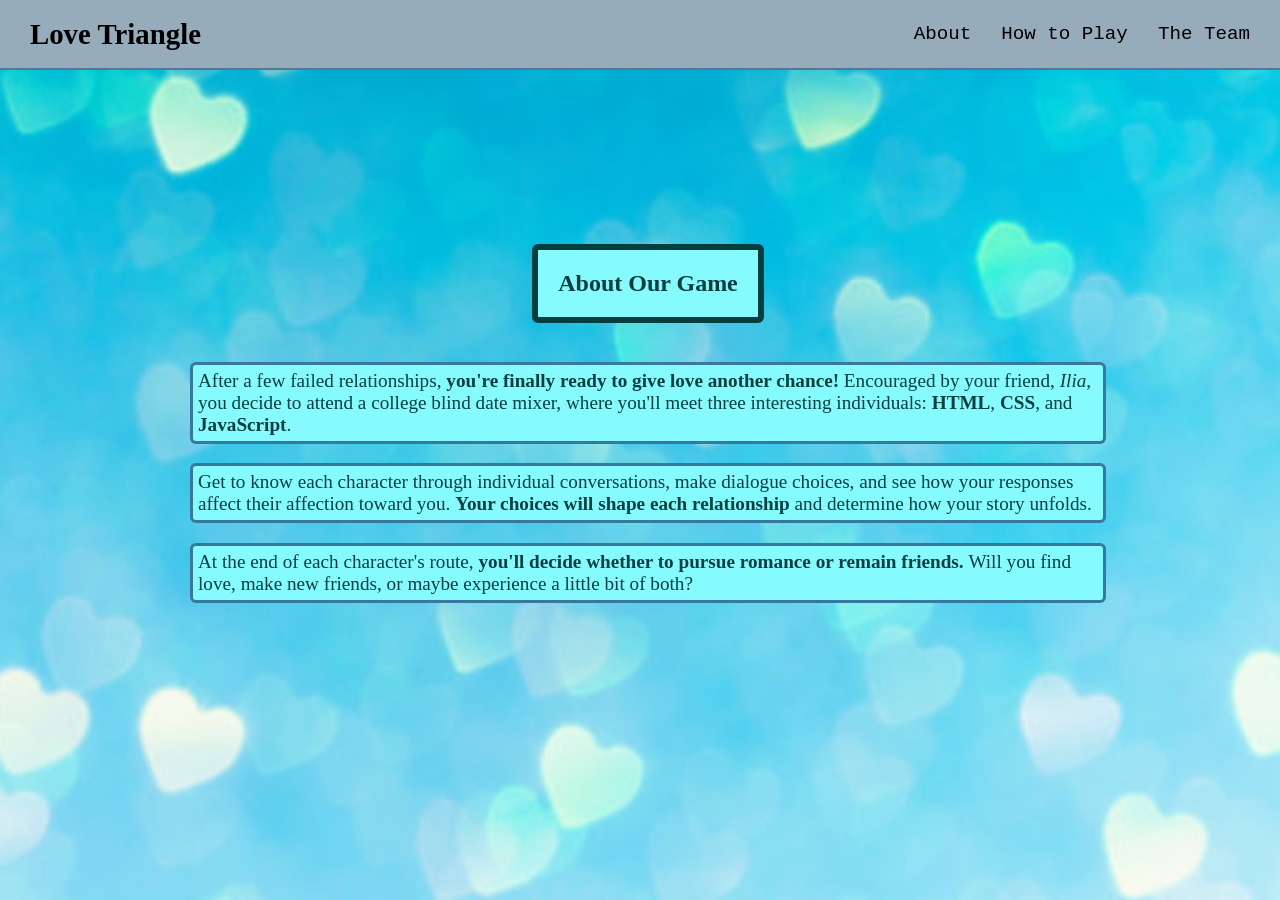
<file: Testing Code/about.html>
<!DOCTYPE html>
<html lang="en">

<head>
    <meta charset="UTF-8">
    <meta name="viewport" content="width=device-width, initial-scale=1.0">
    <link href="about.css" rel="stylesheet" type="text/css">
    <script src="https://code.jquery.com/jquery-3.7.1.min.js"></script>
</head>

<body>
    <div class="navigation">
        <h2 id="team-name">Love Triangle</h2>
        <div class="nav-tabs">
            <div class="nav-tab" id="about">About</div>
            <div class="nav-tab" id="how-to-play">How to Play</div>
            <div class="nav-tab" id="the-team">The Team</div>
        </div>
    </div>


    <div class="page" id="about-page">
<div id="title">
        <h2 id="abouth2"><strong>About Our Game</strong></h2>
</div>

        <p>
            After a few failed relationships, <strong>you're finally ready to give love
                another chance!</strong> Encouraged by your friend, <em>Ilia</em>, you decide to attend a
            college blind date mixer, where you'll meet three interesting
            individuals: <strong>HTML</strong>,<strong> CSS</strong>, and <strong>JavaScript</strong>.
        </p>

        <p>
            Get to know each character through individual conversations,
            make dialogue choices, and see how your responses affect their
            affection toward you. <strong>Your choices will shape each relationship</strong>
            and determine how your story unfolds.
        </p>

        <p>
            At the end of each character's route, <strong>you'll decide whether
            to pursue romance or remain friends. </strong> Will you find love,
            make new friends, or maybe experience a little bit of both?
        </p>
    </div>

</body>

</html>
</file>
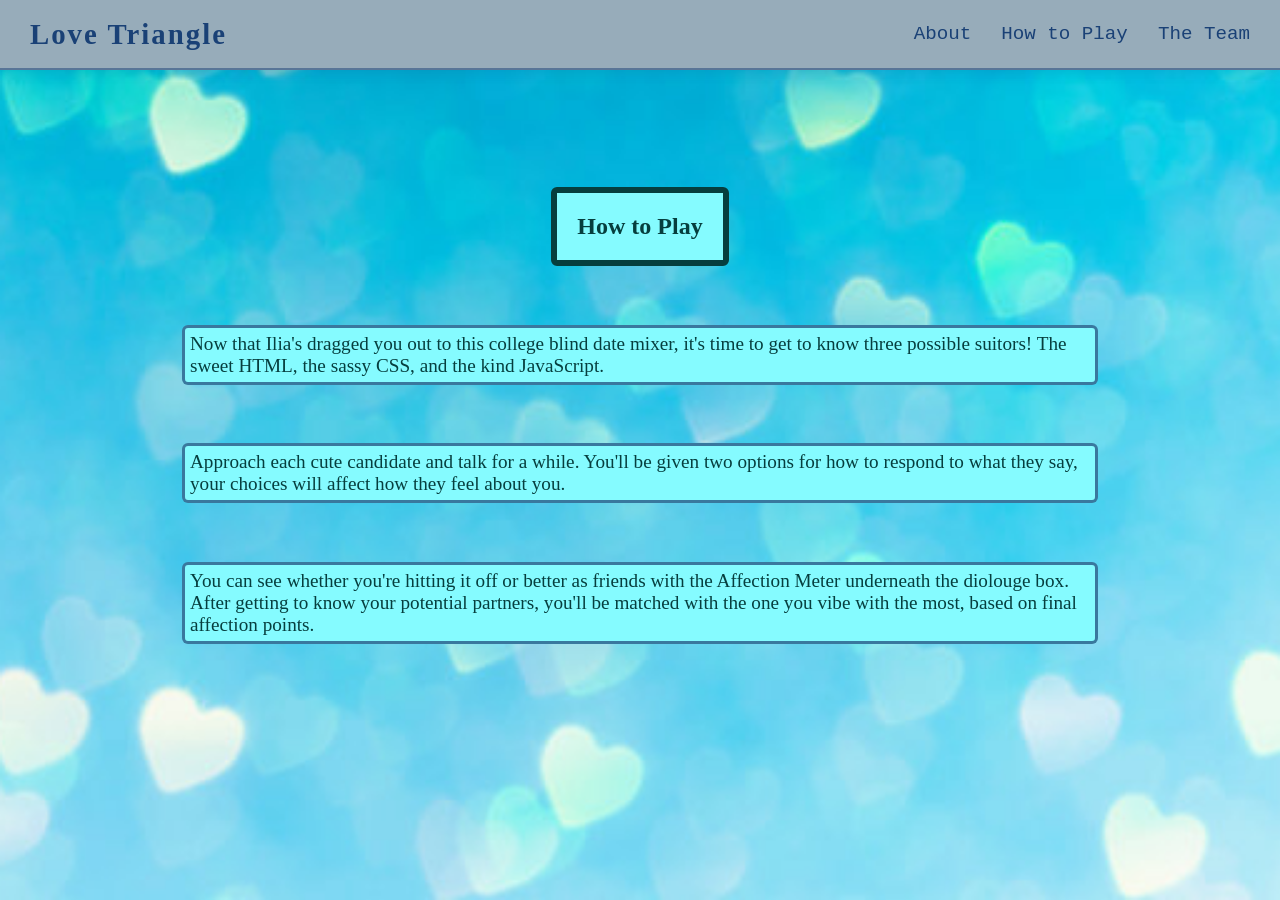
<file: Testing Code/how-to-play.html>
<!DOCTYPE html>
<html lang="en">
<head>
    <meta charset="UTF-8">
    <meta name="viewport" content="width=device-width, initial-scale=1.0">
    <link href= "how-to-play.css" rel="stylesheet" type="text/css">
    <script src="https://code.jquery.com/jquery-3.7.1.min.js"></script>
    <link href= "about.css" rel="stylesheet" type="text/css">
</head>

</head>

<body>
    <div class="navigation">
        <h2 id="team-name">Love Triangle</h2>
        <div class="nav-tabs">
            <div class="nav-tab" id="about">About</div>
            <div class="nav-tab" id="how-to-play">How to Play</div>
            <div class="nav-tab" id="the-team">The Team</div>
        </div>
    </div>
    
    <h2 id="title">How to Play</h2>
    <p> Now that Ilia's dragged you out to this college blind date mixer, it's time to get to know three possible suitors! The sweet HTML, the sassy CSS, and the kind JavaScript.</p>
<p>Approach each cute candidate and talk for a while. You'll be given two options for how to respond to what they say, your choices will affect how they feel about you.   </p>
<p>You can see whether you're hitting it off or better as friends with the Affection Meter underneath the diolouge box. After getting to know your potential partners, you'll be matched with the one you vibe with the most, based on final affection points.</p>


</div>
</body>
</html>
</file>
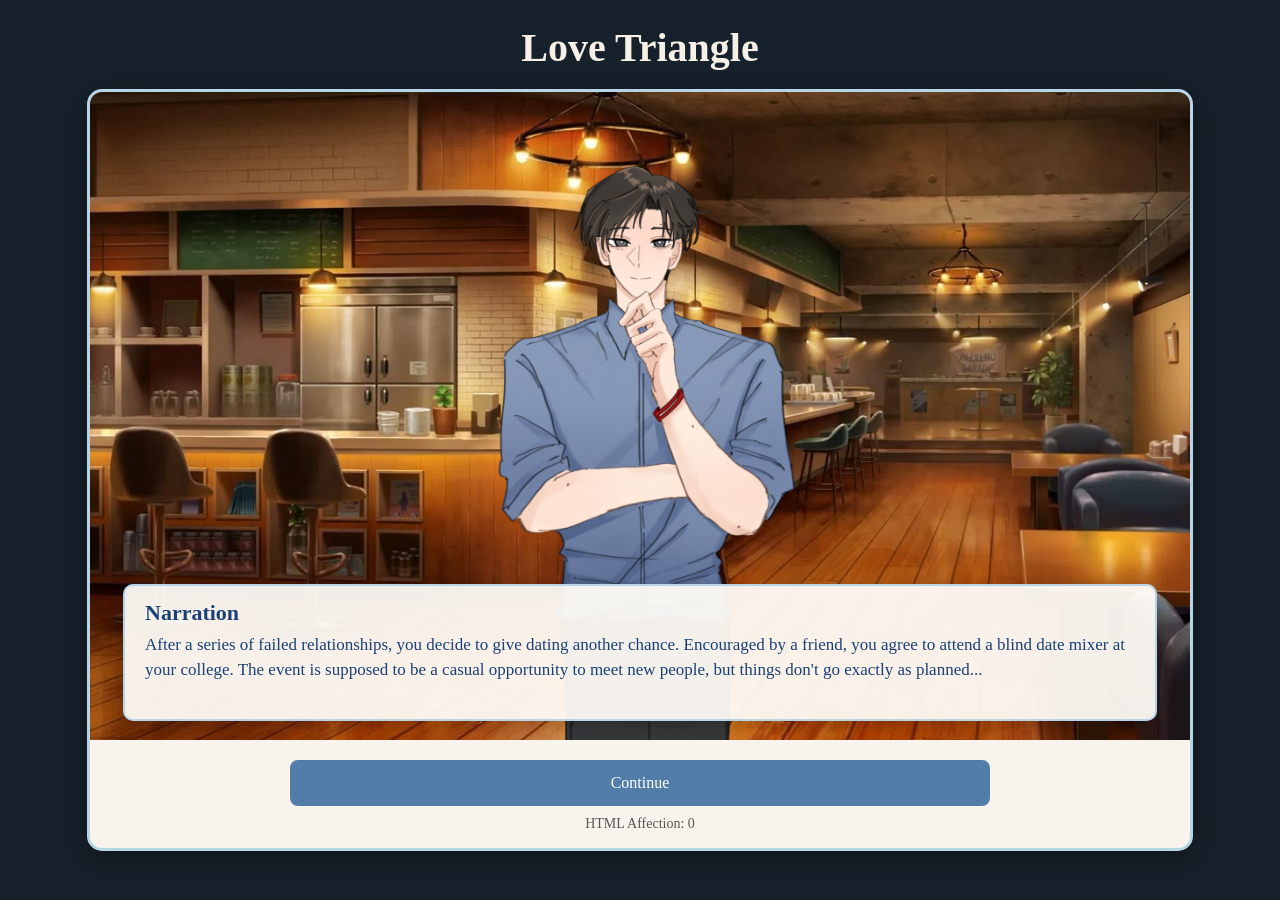
<file: Testing Code/sprite-test.html>
<!DOCTYPE html>
<html lang="en">

<head>
    <meta charset="UTF-8">
    <meta name="viewport" content="width=device-width, initial-scale=1.0">

    <title>Love Triangle - HTML Route</title>

    <link rel="stylesheet" href="sprite-test.css">
    <script src="sprite-test.js" defer></script>
</head>

<body>

    <h1>Love Triangle</h1>

    <main id="game">
        <section id="scene" aria-label="Visual novel scene">
            <img id="character-image" src="../images/htmldefault.png" alt="HTML character">

            <div id="dialogue-box">
                <h2 id="character-name">Narration</h2>
                <p id="dialogue-text">Welcome to Love Triangle!</p>
            </div>
        </section>
        <div id="choices"></div>
        <p id="affection"></p>
    </main>

</body>
</html>
</file>
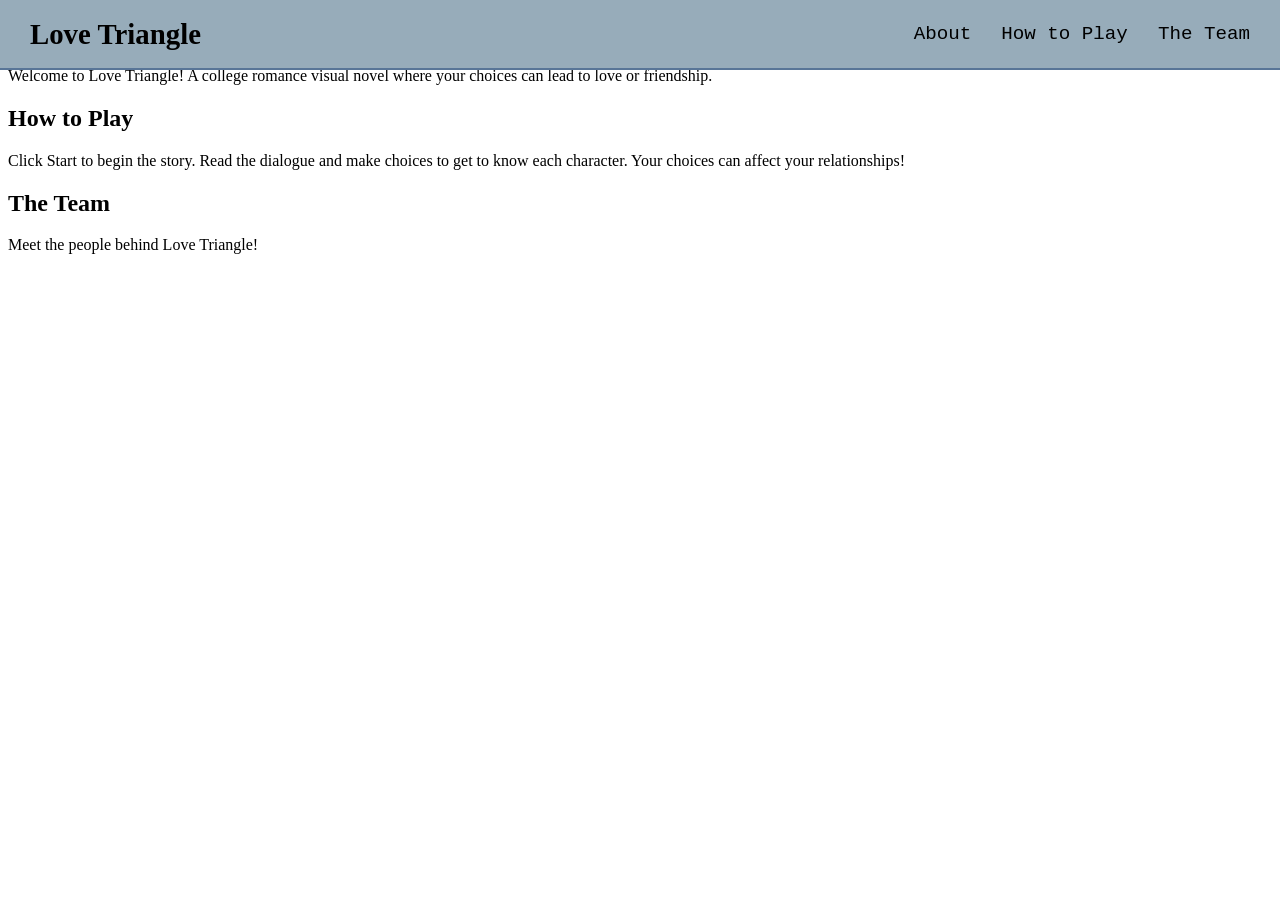
<file: Testing Code/the-team.html>
<!DOCTYPE html>
<html lang="en">
<head>
    <meta charset="UTF-8">
    <meta name="viewport" content="width=device-width, initial-scale=1.0">

    <link href="the-team.css" rel="stylesheet" type="text/css">

    <title>Love Triangle</title>

    <script src="https://code.jquery.com/jquery-3.7.1.min.js"></script>
     <script src="the-team.js" defer></script>
    
</head>

<body>

    <!-- Navigation bar -->
    <div class="navigation">
        <h2 id="team-name">Love Triangle</h2>

        <div class="nav-tabs">
            <div class="nav-tab" id="about">About</div>
            <div class="nav-tab" id="how-to-play">How to Play</div>
            <div class="nav-tab" id="the-team">The Team</div>
        </div>
    </div>

    <!-- Opening homescreen -->
    <div id="page">

        <div id="background"></div>

        <div id="opening">

            <!-- HTML character -->
            <div class="sprite" id="sprite1">
                <div class="info1">
                    <h3>HTML</h3>
                    <p>Sweet, thoughtful, and a little insecure. The student body president who always puts others first.</p>
                </div>

                <img src="../images/htmldefault.png" alt="HTML">
            </div>

            <!-- Center title and start button -->
            <div id="center-screen">

                <div id="title-circle">
                    <h1>Love<br>Triangle</h1>
                </div>

                <button id="start-button">Start</button>

            </div>

            <!-- CSS character -->
            <div class="sprite" id="sprite2">
                <div class="info2">
                    <h3>CSS</h3>
                    <p>A chill art student with a bit of a tsundere attitude. He acts like he doesn't care, but he does.</p>
                </div>

                <img src="../images/cssdefault.png" alt="CSS">
            </div>

        </div>
    </div>

    <!-- Visual novel screen -->
    <div id="novel" hidden>

        <div id="dialogue-box">
            <p id="dialogue-text"></p>

            <button id="continue-button">Continue</button>
        </div>

    </div>

    <!-- About page -->
    <div class="page" id="about-page">
        <h2>About</h2>
        <p>Welcome to Love Triangle! A college romance visual novel where your choices can lead to love or friendship.</p>
    </div>

    <!-- How to Play page -->
    <div class="page" id="how-to-play-page">
        <h2>How to Play</h2>
        <p>Click Start to begin the story. Read the dialogue and make choices to get to know each character. Your choices can affect your relationships!</p>
    </div>

    <!-- Team page -->
    <div class="page" id="the-team-page">
        <h2>The Team</h2>
        <p>Meet the people behind Love Triangle!</p>
    </div>

</body>
</html>
</file>
<file: Testing Code/about.css>
:root {
    --nav-height: 70px;
}
/*navigation bar*/
.navigation {
    position: fixed;
    top: 0;
    left: 0;
    right: 0;
    height: var(--nav-height);
    display: flex;
    box-sizing: border-box;
    justify-content: space-between;
    align-items: center;
    padding: 20px 30px;
    border-bottom: 2px solid rgba(26, 65, 118, 0.5);
    background: rgb(151, 172, 186);
    z-index: 100;
}

#team-name {
    margin: 0;
    font-size: 1.8rem;
}

.nav-tabs {
    display: flex;
    gap: 30px;
}

.nav-tab {
    color: inherit;           
    font-family:'Courier New', Courier, monospace;
    border: none;
    padding: 4px 0;
    cursor: pointer;
    font-size: 1.2rem;
}

.nav-tab:hover,
.nav-tab.selected {
    text-decoration: underline;
}

/* EDIT AND PASTE INTO CODE FOR ID */

body {
    padding-top: var(--nav-height);
    /*background image*/
    background-image: url(images/about-background.jpg);
    background-repeat: no-repeat;
    background-size: cover;
    background-position: center bottom;
    min-height: 100vh;
    min-width: 100%;
    background-attachment: fixed;

    display: flex;
    flex-direction: column;
    align-items: center;
    justify-content: center;
    min-height: calc(100vh - var(--nav-height));
    padding: 20px;
    box-sizing: border-box;
    gap: 20px;

}
p {

    padding: 5px;
    background:#85fbff;
    border: solid rgba(26, 65, 118, 0.7) ;
    border-radius: 6px;
    max-width: 100vh;
   font-size: larger;
   color: #063e3e;
    
}
#abouth2 {
    Background-color:#85fbff;
    max-width: 210px;
    padding: 20px;
    text-align: center;
    color:#063e3e;
    border-radius: 6px;
    border: solid 6px;    
    
}
#title {
    display: flex;
    justify-content: center;

}
</file>
<file: Testing Code/how-to-play.css>
/* page setup */
:root {
    --nav-height: 70px;
    --blue: #1a4176;
    --light-blue: #dff4f7;
    --pink: #f7dce8;
    --white: #ffffff;
}

body {
    margin: 0;
    font-family: Georgia, serif;
    color: var(--blue);
    background: var(--light-blue);
}

/* Main screen */
#page {
    display: flex;
    flex-direction: column;
    min-height: 100vh;
    transition: opacity 0.6s;
}

/* Background GIF */
#background {
    position: fixed;
    inset: 0;
    z-index: -1;
    background: url("../images/bg_opening_screen.gif") center / cover no-repeat;
}

/* Navigation bar */
.navigation {
    position: fixed;
    top: 0;
    left: 0;
    right: 0;
    height: var(--nav-height);
    box-sizing: border-box;
    display: flex;
    justify-content: space-between;
    align-items: center;
    padding: 15px 35px;
    background: rgba(255, 255, 255, 0.9);
    border-bottom: 2px solid rgba(26, 65, 118, 0.3);
    box-shadow: 0 3px 12px rgba(26, 65, 118, 0.12);
    z-index: 100;
}

#team-name {
    margin: 0;
    font-size: 1.8rem;
    letter-spacing: 2px;
}

.nav-tabs {
    display: flex;
    gap: 30px;
}

.nav-tab {
    color: var(--blue);
    font-family: 'Courier New', monospace;
    padding: 8px 4px;
    cursor: pointer;
    font-size: 1.1rem;
    transition: color 0.2s, transform 0.2s;
}

.nav-tab:hover,
.nav-tab.selected {
    color: #c45d8a;
    text-decoration: underline;
    transform: translateY(-2px);
}

/* Main opening screen */
#opening {
    position: relative;
    display: flex;
    flex: 1;
    justify-content: center;
    align-items: center;
    overflow: hidden;
    padding-top: var(--nav-height);
    box-sizing: border-box;
}

#center-screen {
    display: flex;
    flex-direction: column;
    align-items: center;
    gap: 25px;
    z-index: 2;
}

/* Game title */
#title-circle {
    display: flex;
    justify-content: center;
    align-items: center;
    width: min(380px, 60vw);
    aspect-ratio: 1;
    border-radius: 50%;
    border: 4px solid rgba(26, 65, 118, 0.6);
    background: rgba(255, 255, 255, 0.88);
    box-shadow: 0 0 30px rgba(255, 255, 255, 0.8);
}

#title-circle h1 {
    margin: 0;
    font-size: clamp(2rem, 5vw, 3.5rem);
    text-align: center;
    color: var(--blue);
    text-shadow: 2px 2px 0 var(--pink);
}

/* Character sprites */
.sprite {
    position: absolute;
    bottom: 0;
    height: 80%;
    cursor: pointer;
    transition: transform 0.3s;
}

.sprite:hover {
    transform: scale(1.04);
}

.sprite img {
    display: block;
    width: auto;
    height: 100%;
}

/* Character positions */
#sprite1 {
    left: 5%;
}

#sprite2 {
    right: 5%;
}

/* Start button */
#start-button {
    font-family: Georgia, serif;
    font-size: 1.5rem;
    padding: 12px 55px;
    color: white;
    background: #c45d8a;
    border: 2px solid white;
    border-radius: 30px;
    cursor: pointer;
    box-shadow: 0 4px 12px rgba(26, 65, 118, 0.25);
    transition: transform 0.2s, background 0.2s;
}

#start-button:hover {
    background: var(--blue);
    transform: scale(1.06);
}

/* Character bio hover boxes */
.info1,
.info2 {
    position: absolute;
    top: 15%;
    width: 220px;
    padding: 14px;
    background: rgba(255, 255, 255, 0.95);
    border: 2px solid var(--blue);
    border-radius: 14px;
    box-shadow: 0 4px 15px rgba(26, 65, 118, 0.2);
    opacity: 0;
    pointer-events: none;
    transition: opacity 0.25s;
    z-index: 5;
}

.info1 h3,
.info2 h3 {
    margin: 0 0 5px;
}

.info1 p,
.info2 p {
    margin: 0;
}

#sprite1 .info1 {
    left: 100%;
    margin-left: 10px;
}

#sprite2 .info2 {
    right: 100%;
    margin-right: 10px;
}

.sprite.active .info1,
.sprite.active .info2 {
    opacity: 1;
}

/* Hide opening screen after Start */
#page.inactive {
    opacity: 0;
    pointer-events: none;
}

/* Visual novel screen */
#novel {
    position: fixed;
    top: var(--nav-height);
    left: 0;
    right: 0;
    bottom: 0;
    z-index: 10;
    display: flex;
    justify-content: center;
    align-items: center;
    padding: 25px;
    box-sizing: border-box;
    background: linear-gradient(#1a2e4d, #101a30);
    color: white;
}

#novel[hidden] {
    display: none;
}

#dialogue-box {
    width: min(800px, 90%);
    padding: 25px;
    background: rgba(255, 255, 255, 0.95);
    color: var(--blue);
    border: 3px solid #d9a6bd;
    border-radius: 18px;
    box-shadow: 0 5px 25px rgba(0, 0, 0, 0.3);
    font-size: 1.2rem;
    line-height: 1.7;
}

#continue-button {
    display: block;
    margin-left: auto;
    padding: 10px 25px;
    border: none;
    border-radius: 20px;
    background: #c45d8a;
    color: white;
    font-size: 1rem;
    cursor: pointer;
}

#continue-button:hover {
    background: var(--blue);
}

/* About / How to Play / Team pages */
.page {
    display: none;
    position: fixed;
    top: var(--nav-height);
    left: 0;
    right: 0;
    bottom: 0;
    z-index: 50;
    padding: 40px;
    box-sizing: border-box;
    background: rgba(255, 255, 255, 0.96);
    color: var(--blue);
    overflow-y: auto;
}

.page.open {
    display: block;
}

@media (max-width: 700px) {
    .navigation {
        padding: 10px 15px;
    }

    #team-name {
        font-size: 1.2rem;
    }

    .nav-tabs {
        gap: 12px;
    }

    .nav-tab {
        font-size: 0.85rem;
    }

    .sprite {
        height: 55%;
    }

    .info1,
    .info2 {
        width: 150px;
        font-size: 0.85rem;
    }
}


#title {
    display: flex;
    justify-content: center;
     Background-color:#85fbff;
    max-width: 210px;
    padding: 20px;
    text-align: center;
    color:#063e3e;
    border-radius: 6px;
    border: solid 6px;    
    

}
</file>
<file: Testing Code/sprite-test.css>
/* Whole overall screen page :p */
body {
    margin: 0;
    padding: 24px;
    font-family: Georgia, serif;
    background: #17212b;
    color: #1a4176;
    text-align: center;
}

/* Game title */
h1 {
    margin: 0 auto 18px;
    font-size: clamp(26px, 4vw, 40px);
    color: #f7f0e7;
}

/* Visual novel layout */
#game {
    width: min(100%, 1100px);
    margin: 0 auto;
    overflow: hidden;
    background: #f8f3ec;
    border: 3px solid #b8d5e8;
    border-radius: 15px;
    box-shadow: 0 8px 30px rgba(0, 0, 0, 0.35);
}

/* Background and character */
#scene {
    position: relative;
    height: min(72vh, 720px);
    min-height: 420px;
    overflow: hidden;
    background: url("../images/mixerbg.png") center 55% / cover no-repeat;
}

#character-image {
    position: absolute;
    bottom: 0;
    left: 50%;
    height: 94%;
    max-width: 90%;
    object-fit: contain;
    object-position: center bottom;
    transform: translateX(-50%);
}

/* Dialogue panel */
#dialogue-box {
    position: absolute;
    right: 3%;
    bottom: 3%;
    left: 3%;
    min-height: 105px;
    padding: 14px 20px;
    background: rgba(255, 252, 247, 0.94);
    border: 2px solid #b8d5e8;
    border-radius: 10px;
    text-align: left;
    box-shadow: 0 4px 14px rgba(0, 0, 0, 0.2);
}

#character-name {
    margin: 0 0 6px;
    font-size: 22px;
}

#dialogue-text {
    margin: 0;
    font-size: 17px;
    line-height: 1.5;
}

/* Choice buttons */
#choices {
    padding: 10px 20px 0;
}

button {
    display: block;
    width: min(100%, 700px);
    margin: 10px auto;
    padding: 12px 16px;
    font-size: 16px;
    font-family: Georgia, serif;
    color: white;
    background: #527da8;
    border: 2px solid transparent;
    border-radius: 8px;
    cursor: pointer;
    transition: 0.2s;
}

button:hover,
button:focus-visible {
    background: #c45d8a;
    outline: 2px solid #1a4176;
    outline-offset: 2px;
}

/* Affection counter */
#affection {
    margin: 8px 0 16px;
    font-size: 14px;
    color: #555;
}

@media (max-width: 600px) {
    body {
        padding: 14px;
    }

    #scene {
        height: 68vh;
        min-height: 360px;
    }

    #character-image {
        height: 82%;
    }

    #dialogue-box {
        right: 2%;
        bottom: 2%;
        left: 2%;
        padding: 11px 13px;
    }

    #dialogue-text {
        font-size: 15px;
    }
}
</file>
<file: Testing Code/the-team.css>
:root {
    --nav-height: 70px;
}
/*navigation bar*/
.navigation {
    position: fixed;
    top: 0;
    left: 0;
    right: 0;
    height: var(--nav-height);
    display: flex;
    box-sizing: border-box;
    justify-content: space-between;
    align-items: center;
    padding: 20px 30px;
    border-bottom: 2px solid rgba(26, 65, 118, 0.5);
    background: rgb(151, 172, 186);
    z-index: 100;
}

#team-name {
    margin: 0;
    font-size: 1.8rem;
}

.nav-tabs {
    display: flex;
    gap: 30px;
}

.nav-tab {
    color: inherit;           
    font-family:'Courier New', Courier, monospace;
    border: none;
    padding: 4px 0;
    cursor: pointer;
    font-size: 1.2rem;
}

.nav-tab:hover,
.nav-tab.selected {
    text-decoration: underline;
}

/* EDIT AND PASTE INTO CODE FOR ID */
#page {
    display: none;
    position: fixed;
    top: var(--nav-height);
    z-index: 50;
    left: 0;
    right: 0;
    bottom: 0;
    padding: 40px;
    background: #e3feff;
    color: #000000;
    overflow-y: auto;
}
</file>
